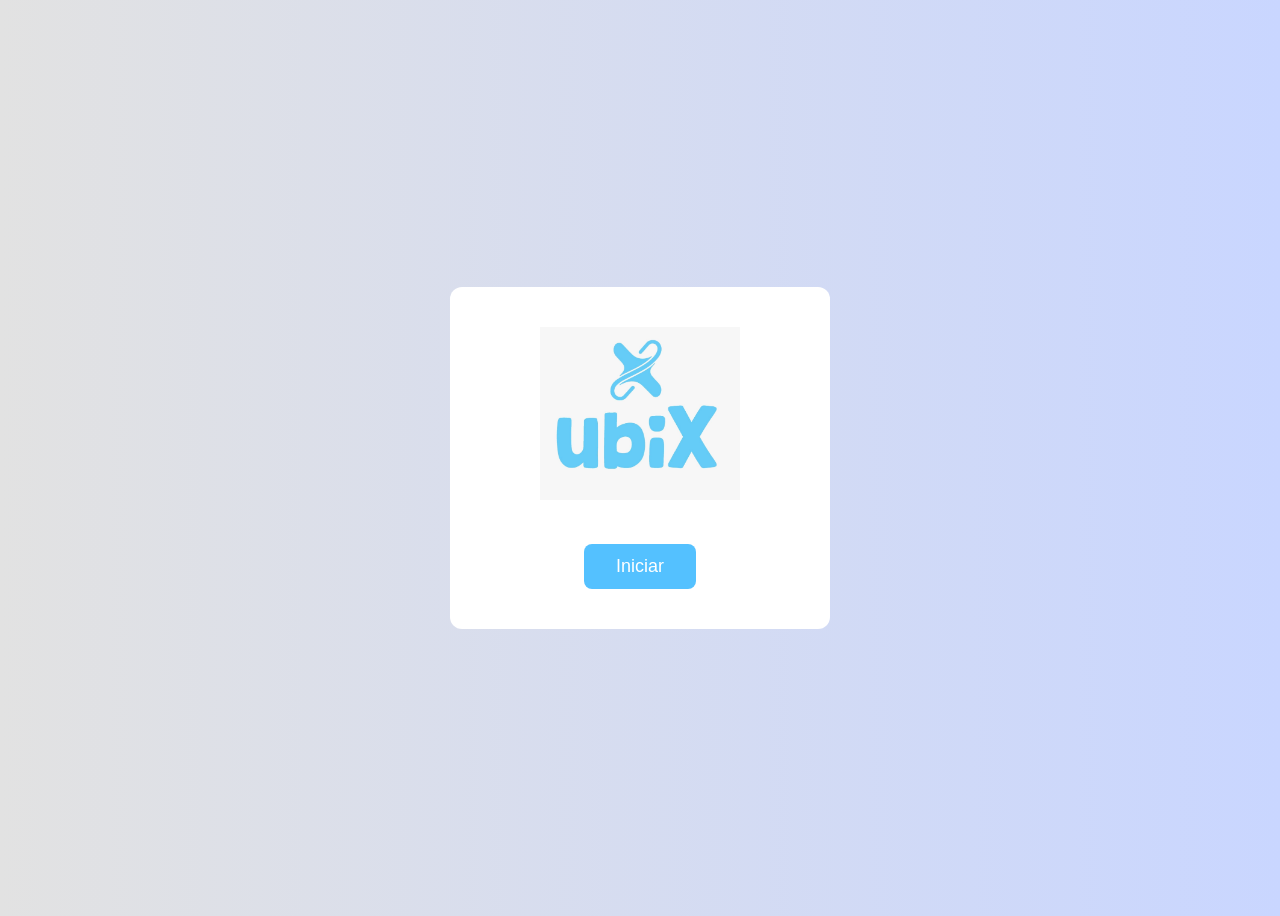
<file: index.html>
<!DOCTYPE html>
<html lang="en">
<head>
    <meta charset="UTF-8">
    <meta name="viewport" content="width=device-width, initial-scale=1.0">
    <title>Document</title>
    <link rel="stylesheet" href="Inicio.css">

</head>
<body>
    <div class="container">
        <div class="form-box login">
            <form action="login.html">
                 <div class="input-box"></div>
                <img src="fondoblancologo.jpeg" alt="Logo de Ubix" class="logo">
                     <button type="submit" class="btn-iniciar" href="elegir_ruta.html">Iniciar</button>
                       </form>


               
              
                
</body>
</html>
</file>
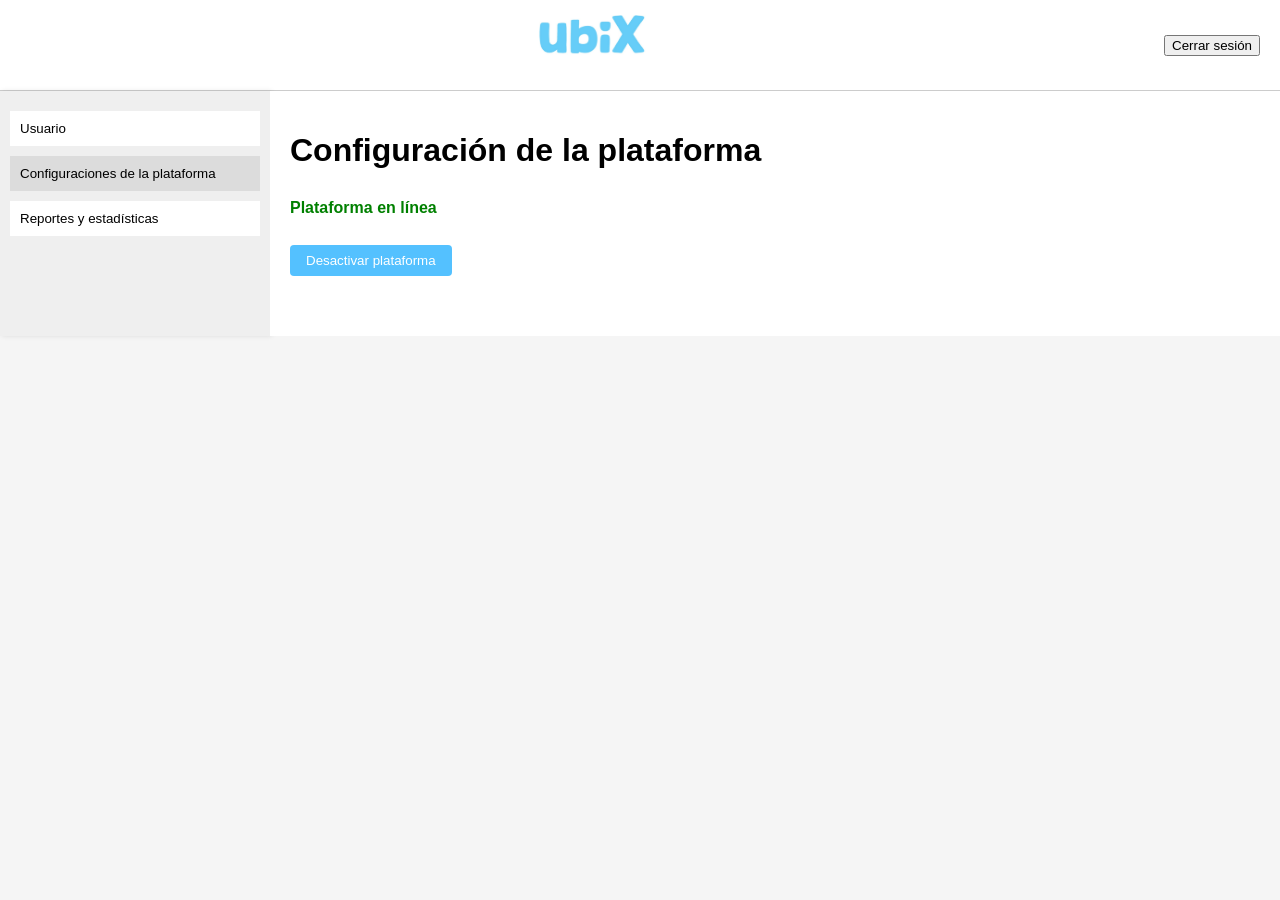
<file: configuracion_de_la_plataforma.html>
<!DOCTYPE html>
<html lang="es">
<head>
  <meta charset="UTF-8" />
  <meta name="viewport" content="width=device-width, initial-scale=1.0" />
  <title>Configuración de la plataforma - UbiX</title>
  <link rel="stylesheet" href="style.css" />
</head>
<body>
  <header class="header">
     <img src="letraslogo.jpeg" alt="logo" width="150px" height="50px" style="display: block; margin: 0 auto 20px auto;">
     <button class="logout-btn" onclick="window.location.href='login.html'">Cerrar sesión</button> 
  </header>

  <div class="container">
    <aside class="sidebar">
      <button class="sidebar-btn" id="go-usuarios">Usuario</button>
      <button class="sidebar-btn selected" id="go-config">Configuraciones de la plataforma</button>
      <button class="sidebar-btn" id="go-reportes">Reportes y estadísticas</button>
    </aside>

    <main class="main-content">
      <h1>Configuración de la plataforma</h1>
      <div style="margin: 30px 0;">
        <span id="estado-plataforma" style="font-weight:bold; color:green;">Plataforma en línea</span>
        <br><br>
        <button id="toggle-plataforma" class="add-user">Desactivar plataforma</button>
      </div>
    </main>
  </div>

  <script>
    let enLinea = true;
    const estadoSpan = document.getElementById('estado-plataforma');
    const toggleBtn = document.getElementById('toggle-plataforma');

    toggleBtn.onclick = function() {
      enLinea = !enLinea;
      if (enLinea) {
        estadoSpan.textContent = "Plataforma en línea";
        estadoSpan.style.color = "green";
        toggleBtn.textContent = "Desactivar plataforma";
      } else {
        estadoSpan.textContent = "Plataforma fuera de línea";
        estadoSpan.style.color = "red";
        toggleBtn.textContent = "Activar plataforma";
      }
    };

    document.getElementById('go-usuarios').onclick = function() {
      window.location.href = "Usuario.html";
    };
    document.getElementById('go-config').onclick = function() {
      window.location.href = "configuracion_de_la_plataforma.html";
    };
    document.getElementById('go-reportes').onclick = function() {
      window.location.href = "reportes_estadisticas.html";
    };
  </script>
</body>
</html>
</file>
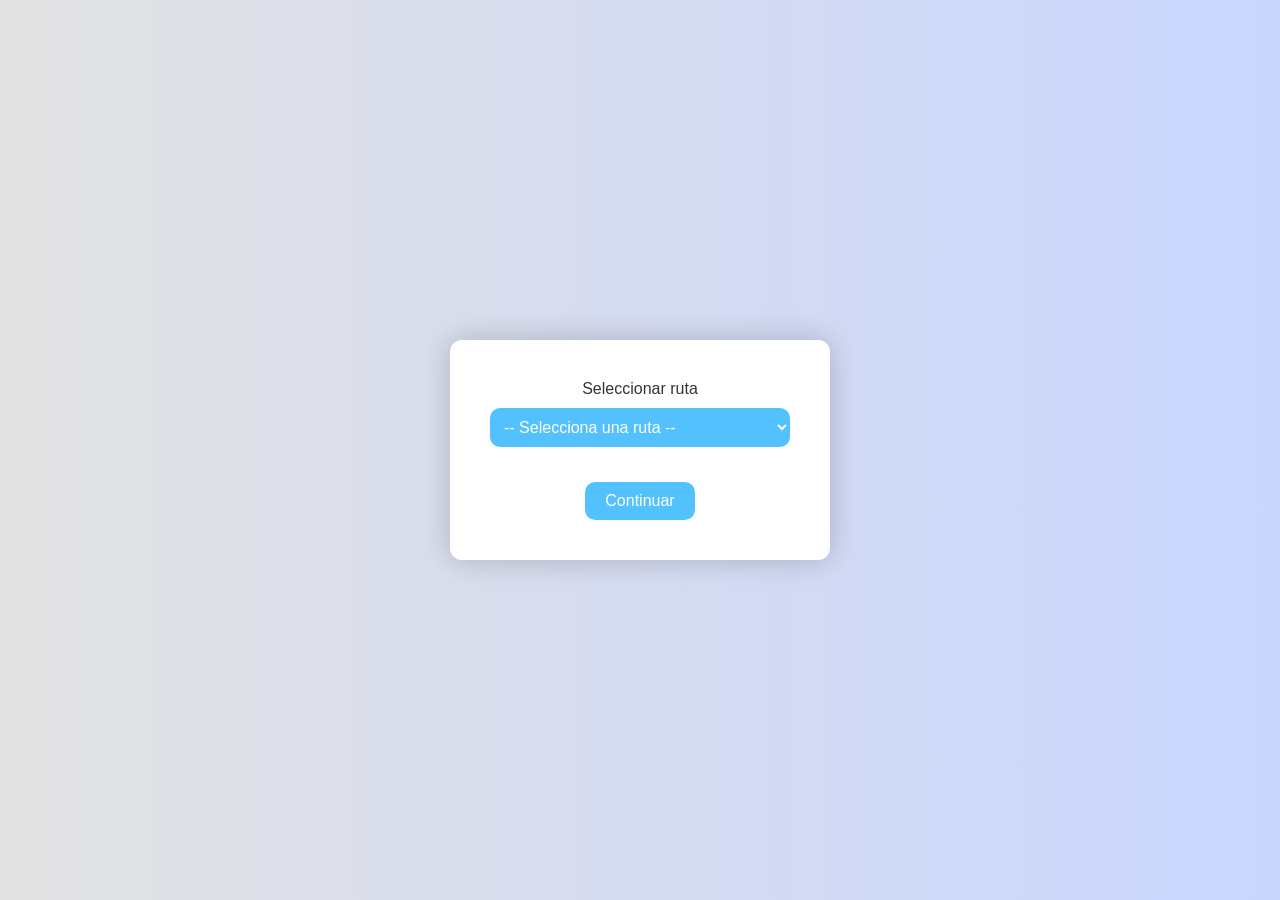
<file: elegir_ruta.html>
<!DOCTYPE html>
<html lang="en">
<head>
    <meta charset="UTF-8">
    <meta name="viewport" content="width=device-width, initial-scale=1.0">
    <title>Document</title>
    <link rel="stylesheet" href="elegir_ruta.css">
</head>
<body>

  <div class="container">
    <label for="selectorRutas">Seleccionar ruta</label>
    <select id="selectorRutas" onchange="mostrarInfoRuta()">
      <option value="">-- Selecciona una ruta --</option>
      <option value="Guadalupe">1. Guadalupe</option>
      <option value="Repartos">2. Los Repartos</option>
      <option value="Soberana">3. Vía Soberana</option>
      <option value="Terminal">4. La Terminal</option>
      <option value="Posada">5. Posada el Sol</option>
      <option value="Arrocera">6. Arrocera</option>
      <option value="Jeronimo">7. San Jerónimo</option>
      <option value="SanJuan">8. San Juan</option>
    </select>

    <div class="infoRuta" id="infoRuta"></div>

    <button  class="btn-continuar" id="go-prueba"  onclick="continuar()"  href="prueba.html" >Continuar</button>
  </div>

  <script>
    function mostrarInfoRuta() {
      const valor = document.getElementById("selectorRutas").value;
      const info = document.getElementById("infoRuta");
      const boton = document.getElementById("btnContinuar");

      if (valor) {
        info.textContent = `Has seleccionado la ruta: ${valor}`;
        boton.disabled = false;
      } else {
        info.textContent = "";
        boton.disabled = true;
      }
    }

    function continuar() {
      const seleccion = document.getElementById("selectorRutas").value;
      alert(`Continuando con la ruta: ${seleccion}`);
      // Redirección o acción adicional aquí si lo necesitas
    }
    function validarCampo() {
      const campo = document.getElementById('miCampo').value.trim();

      if (campo === '') {
        alert('El campo no puede estar vacío');
        return false;  // Evita que el formulario se envíe
      }

      return true;  // Permite enviar el formulario
    }
     document.getElementById('go-prueba').onclick = function() {
      window.location.href = "prueba.html";
    };
  </script>

</body>
</html>
</file>
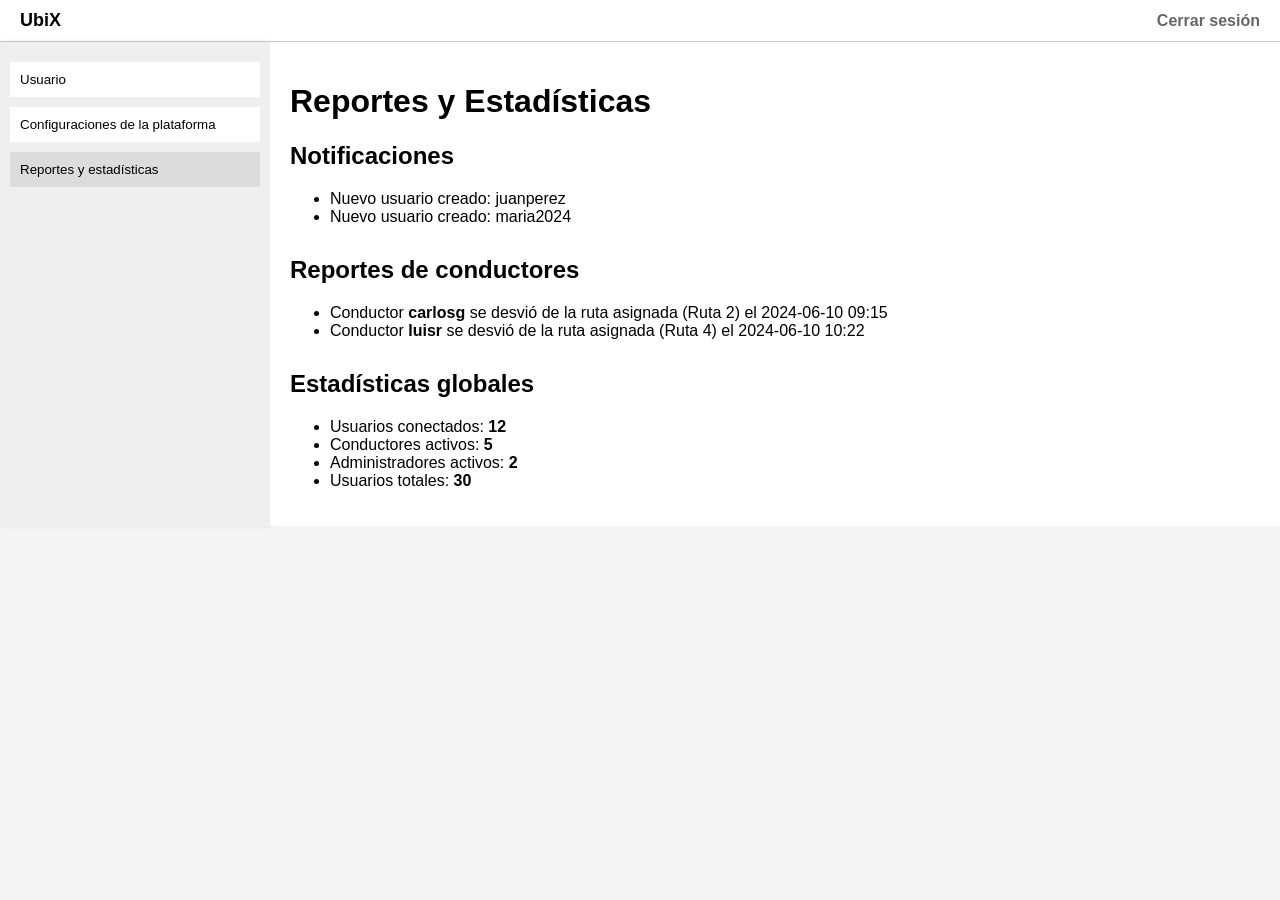
<file: reportes_estadisticas.html>
<!DOCTYPE html>
<html lang="es">
<head>
  <meta charset="UTF-8" />
  <meta name="viewport" content="width=device-width, initial-scale=1.0" />
  <title>Reportes y Estadísticas - UbiX</title>
  <link rel="stylesheet" href="style.css" />
  <style>
    /* Responsive design */
    @media (max-width: 800px) {
      .container {
        flex-direction: column;
      }
      .sidebar {
        width: 100%;
        display: flex;
        flex-direction: row;
        overflow-x: auto;
        box-shadow: none;
        padding: 0;
      }
      .sidebar-btn {
        flex: 1 1 auto;
        margin: 0;
        border-radius: 0;
        border-bottom: 1px solid #ccc;
        border-right: 1px solid #ccc;
        font-size: 14px;
        padding: 10px 0;
      }
      .sidebar-btn.selected {
        background: #dcdcdc;
      }
      .main-content {
        padding: 10px;
      }
      section {
        margin-bottom: 20px !important;
      }
    }
    @media (max-width: 500px) {
      .main-content h1, .main-content h2 {
        font-size: 18px;
      }
      ul, li {
        font-size: 14px;
      }
      .logo {
        font-size: 16px;
      }
      .header {
        flex-direction: column;
        align-items: flex-start;
        gap: 5px;
      }
    }
  </style>
</head>
<body>
  <header class="header">
    <span class="logo">UbiX</span>
    <a href="#" class="logout" id="cerrar-sesion">Cerrar sesión</a>
  </header>

  <div class="container">
    <aside class="sidebar">
      <button class="sidebar-btn" id="go-usuarios">Usuario</button>
      <button class="sidebar-btn" id="go-config">Configuraciones de la plataforma</button>
      <button class="sidebar-btn selected" id="go-reportes">Reportes y estadísticas</button>
      <!-- Eliminado el botón de notificaciones -->
    </aside>

    <main class="main-content">
      <h1>Reportes y Estadísticas</h1>

      <section style="margin-bottom:30px;">
        <h2>Notificaciones</h2>
        <ul id="notificaciones">
          <li>Nuevo usuario creado: juanperez</li>
          <li>Nuevo usuario creado: maria2024</li>
          <!-- Puedes agregar dinámicamente más notificaciones aquí -->
        </ul>
      </section>

      <section style="margin-bottom:30px;">
        <h2>Reportes de conductores</h2>
        <ul id="reportes">
          <li>Conductor <b>carlosg</b> se desvió de la ruta asignada (Ruta 2) el 2024-06-10 09:15</li>
          <li>Conductor <b>luisr</b> se desvió de la ruta asignada (Ruta 4) el 2024-06-10 10:22</li>
          <!-- Puedes agregar dinámicamente más reportes aquí -->
        </ul>
      </section>

      <section>
        <h2>Estadísticas globales</h2>
        <ul id="estadisticas">
          <li>Usuarios conectados: <b>12</b></li>
          <li>Conductores activos: <b>5</b></li>
          <li>Administradores activos: <b>2</b></li>
          <li>Usuarios totales: <b>30</b></li>
        </ul>
      </section>
    </main>
  </div>

  <script src="script.js"></script>
  <script>
    document.getElementById('go-usuarios').onclick = function() {
      window.location.href = "Usuario.html";
    };
    document.getElementById('go-config').onclick = function() {
      window.location.href = "configuracion_de_la_plataforma.html";
    };
    document.getElementById('go-reportes').onclick = function() {
      window.location.href = "reportes_estadisticas.html";
    };
    // Botón cerrar sesión funcional
    document.getElementById('cerrar-sesion').onclick = function(e) {
      e.preventDefault();
      window.location.href = "index.html";
    };
  </script>
</body>
</html>
</file>
<file: Inicio.css>
body{
    display: flex;
    justify-content: center;
    align-items: center;
    min-height: 100vh;
    background: linear-gradient(90deg, #e2e2e2, #c9d6ff);
}

    .logo {
      max-width: 200px;
      margin-bottom: 40px;
    }

    .btn-iniciar {
      padding: 12px 32px;
      font-size: 18px;
      background-color: #54C1FF;
      color: #fff;
      border: none;
      border-radius: 8px;
      cursor: pointer;
      transition: background-color 0.3s ease;
    }

    .btn-iniciar:hover {
      background-color: #3aa3e2;
    }

    .container{
   background-color: #fff;
      padding: 40px;
      border-radius: 12px;
      text-align: center;
      width: 300px;
}
</file>
<file: style.css>
body {
  font-family: Arial, sans-serif;
  margin: 0;
  background-color: #f5f5f5;
}

.header {
  background-color: #ffffff;
  padding: 10px 20px;
  display: flex;
  justify-content: space-between;
  align-items: center;
  border-bottom: 1px solid #ccc;
}

.logo {
  font-weight: bold;
  font-size: 18px;
}

.logout {
  text-decoration: none;
  color: #666;
  font-weight: bold;
}

.container {
  display: flex;
}

.sidebar {
  width: 250px;
  background-color: #efefef;
  padding: 10px;
  box-shadow: 2px 0 5px rgba(0,0,0,0.1);
}

.sidebar-btn {
  display: block;
  width: 100%;
  padding: 10px;
  margin: 10px 0;
  background-color: white;
  border: none;
  text-align: left;
  cursor: pointer;
}

.sidebar-btn.selected {
  background-color: #dcdcdc;
}

.main-content {
  flex: 1;
  padding: 20px;
  background-color: white;
}

.add-user {
  background-color: #54c1ff;
  color: white;
  border: none;
  padding: 8px 16px;
  margin: 10px 0;
  cursor: pointer;
  border-radius: 4px;
}

.user-table {
  width: 100%;
  border-collapse: collapse;
  margin-top: 10px;
}

.user-table th, .user-table td {
  border: 1px solid #ccc;
  padding: 10px;
  text-align: left;
}

.action-btn {
  background-color: #54c1ff;
  color: white;
  border: none;
  padding: 6px 10px;
  margin-right: 5px;
  border-radius: 4px;
  cursor: pointer;
}

@media (max-width: 800px) {
  .container {
    flex-direction: column;
  }
  .sidebar {
    width: 100%;
    display: flex;
    flex-direction: row;
    overflow-x: auto;
    box-shadow: none;
    padding: 0;
  }
  .sidebar-btn {
    flex: 1 1 auto;
    margin: 0;
    border-radius: 0;
    border-bottom: 1px solid #ccc;
    border-right: 1px solid #ccc;
    font-size: 14px;
    padding: 10px 0;
  }
  .sidebar-btn.selected {
    background: #dcdcdc;
  }
  .main-content {
    padding: 10px;
  }
  .user-table th, .user-table td {
    padding: 6px;
    font-size: 13px;
  }
  .add-user {
    width: 100%;
    margin: 10px 0 10px 0;
  }
}

@media (max-width: 500px) {
  .main-content h1, .main-content h2 {
    font-size: 18px;
  }
  .user-table, .user-table thead, .user-table tbody, .user-table th, .user-table td, .user-table tr {
    display: block;
    width: 100%;
  }
  .user-table thead {
    display: none;
  }
  .user-table tr {
    margin-bottom: 15px;
    border: 1px solid #ccc;
    border-radius: 6px;
    background: #fafafa;
    box-shadow: 0 1px 2px rgba(0,0,0,0.03);
  }
  .user-table td {
    border: none;
    padding: 8px 10px;
    position: relative;
    text-align: left;
  }
  .user-table td:before {
    content: attr(data-label);
    font-weight: bold;
    display: block;
    margin-bottom: 2px;
    color: #666;
    font-size: 12px;
  }
  .add-user {
    width: 100%;
    font-size: 16px;
  }
  .logo {
    font-size: 16px;
  }
  .header {
    flex-direction: column;
    align-items: flex-start;
    gap: 5px;
  }
}
</file>
<file: elegir_ruta.css>
body {
      margin: 0;
      background: linear-gradient(90deg, #e2e2e2, #c9d6ff);
      font-family: Arial, sans-serif;
      color: #fff;
      display: flex;
      justify-content: center;
      align-items: center;
      height: 100vh;
    }
   

    .container {
      background-color: #fff;
      padding: 40px;
      border-radius: 12px;
      margin: 20px;
      text-align: center;
      width: 300px;
      overflow: hidden;
      box-shadow: 0 0 30px rgba(0, 0, 0, .2);
    }

    label {
      font-size: 16px;
      display: block;
      margin-bottom: 10px;
      color: #333;
    }

    select {
      width: 100%;
      padding: 10px;
      border-radius: 10px;
      border: none;
      background-color: #54C1FF;
      color: white;
      font-size: 16px;
      cursor: pointer;
    }

    .infoRuta {
      margin-top: 15px;
      font-size: 16px;
      color: #333;
    }

    .btn-continuar {
      margin-top: 20px;
      padding: 10px 20px;
      background-color: #54C1FF;
      color: white;
      border: none;
      border-radius: 10px;
      font-size: 16px;
      cursor: pointer;
      transition: 0.3s;
    }

    .btn-continuar:disabled {
      background-color: #cccccc;
      cursor: not-allowed;
    }
</file>
